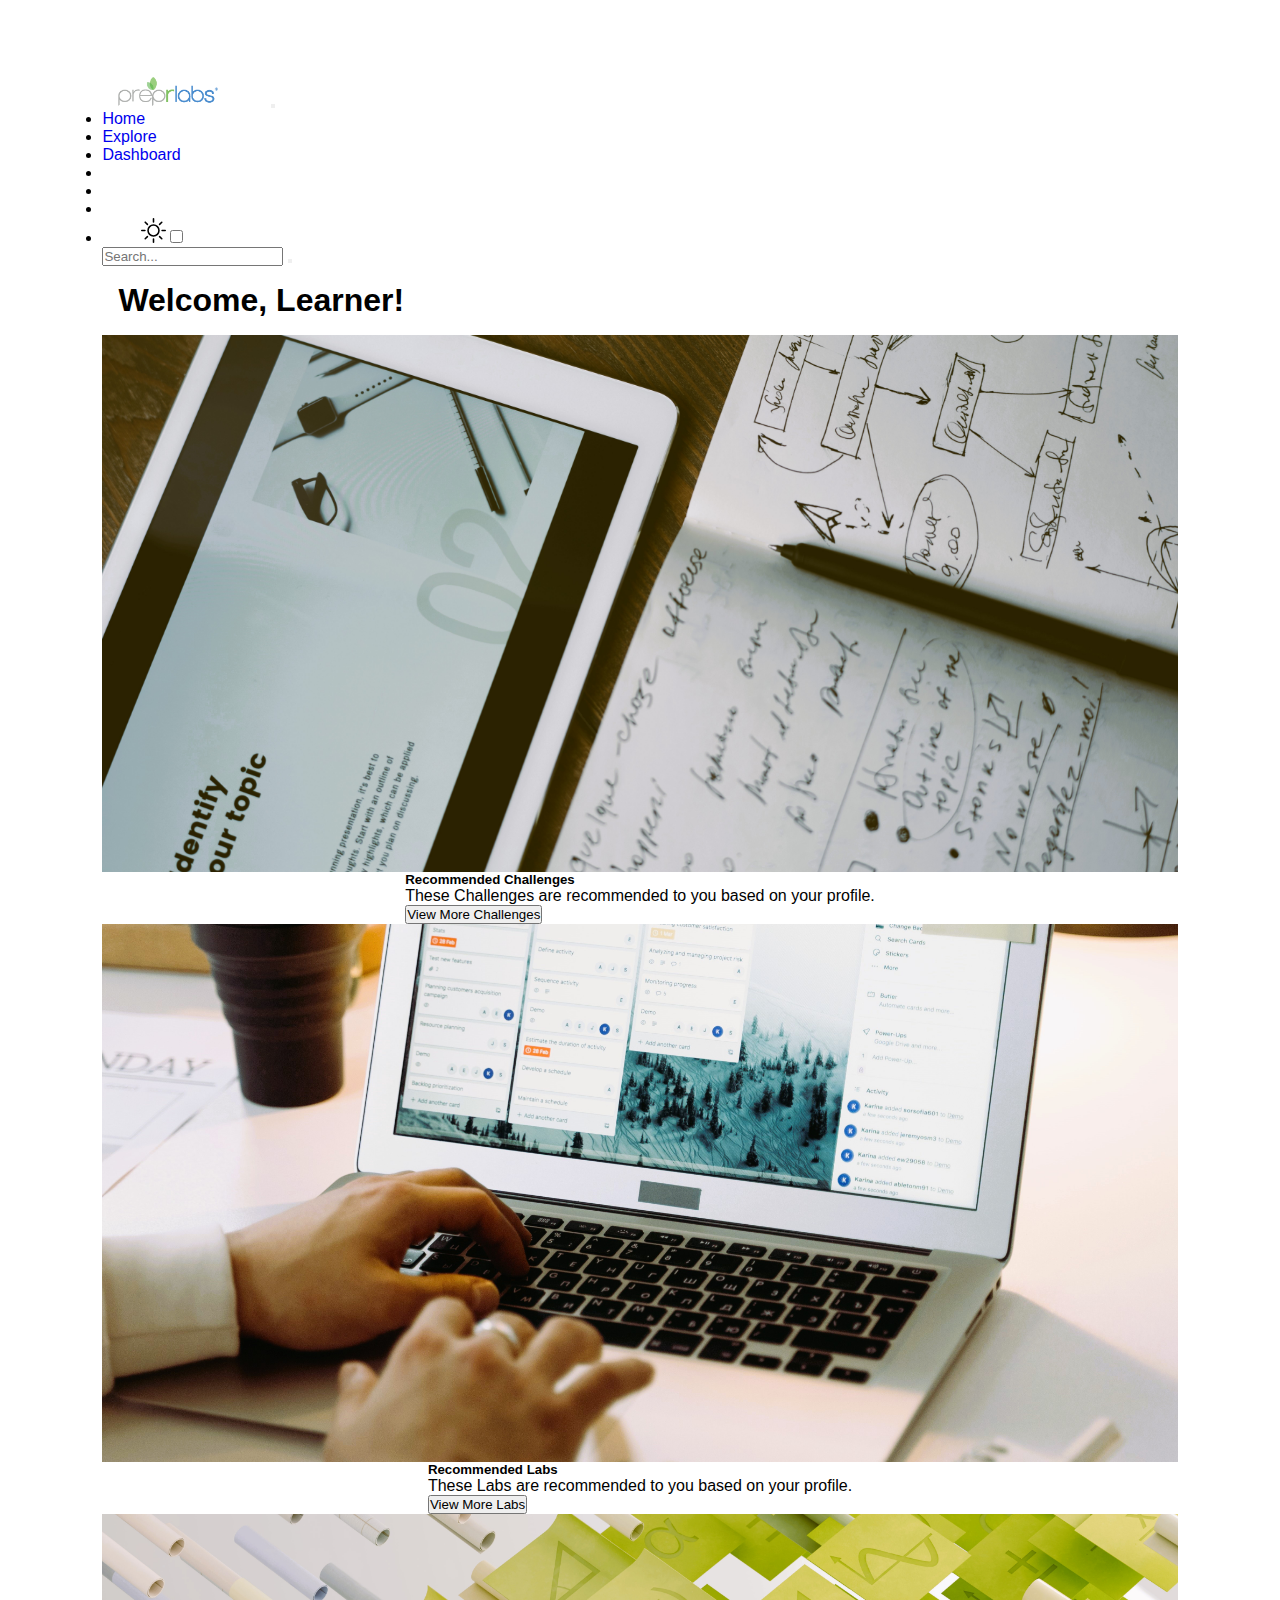
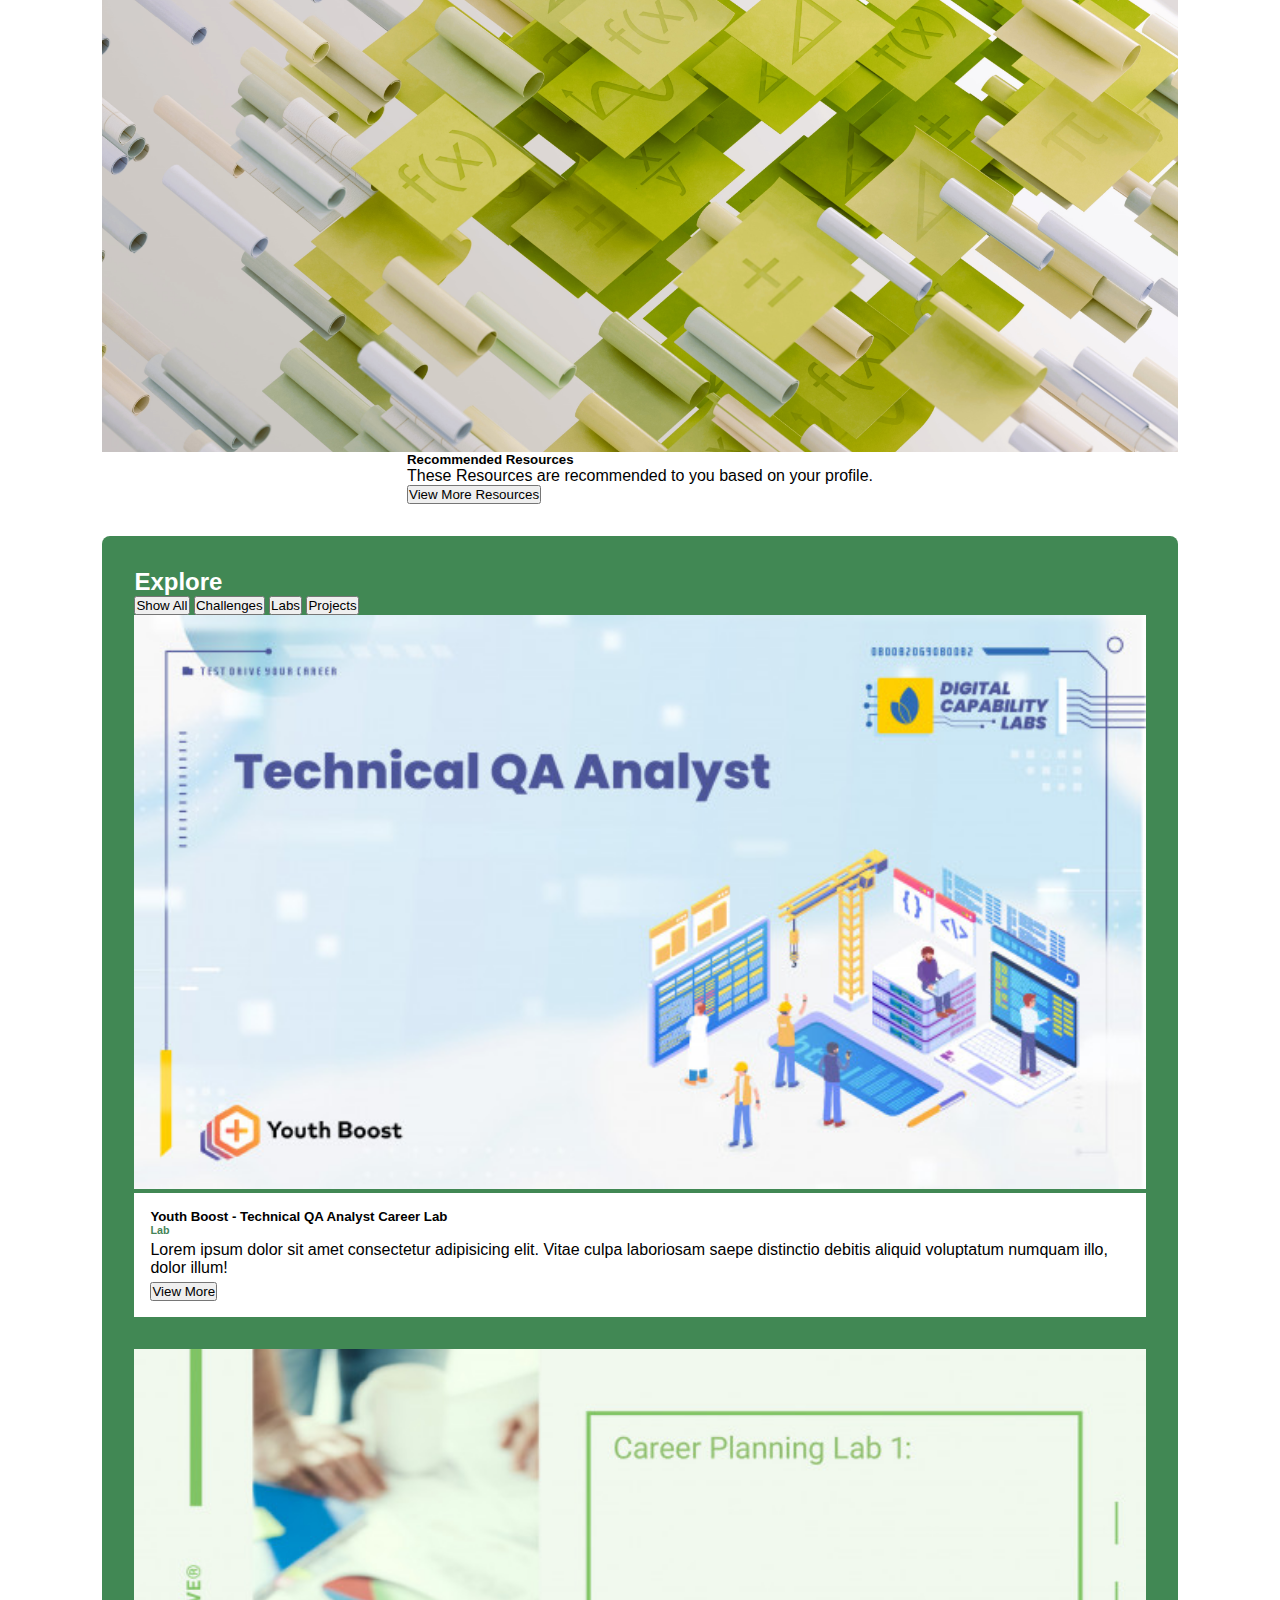
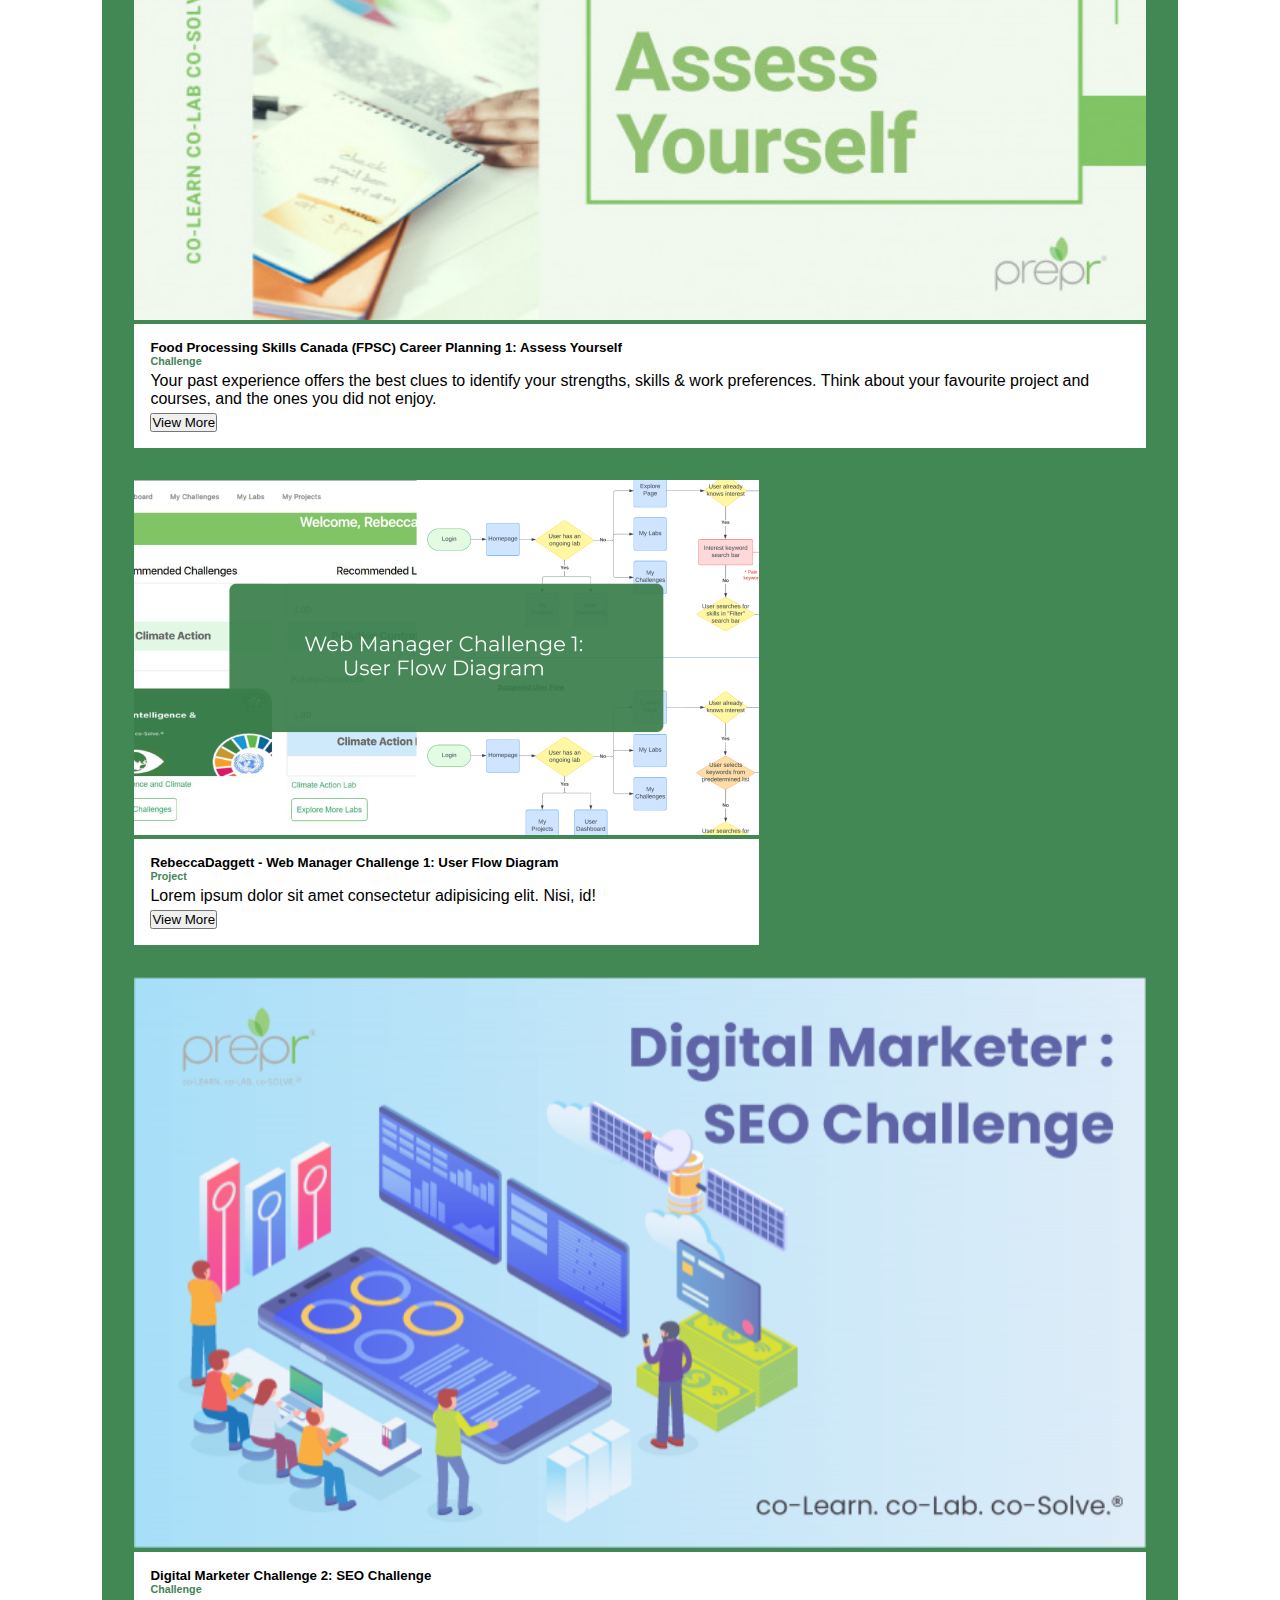
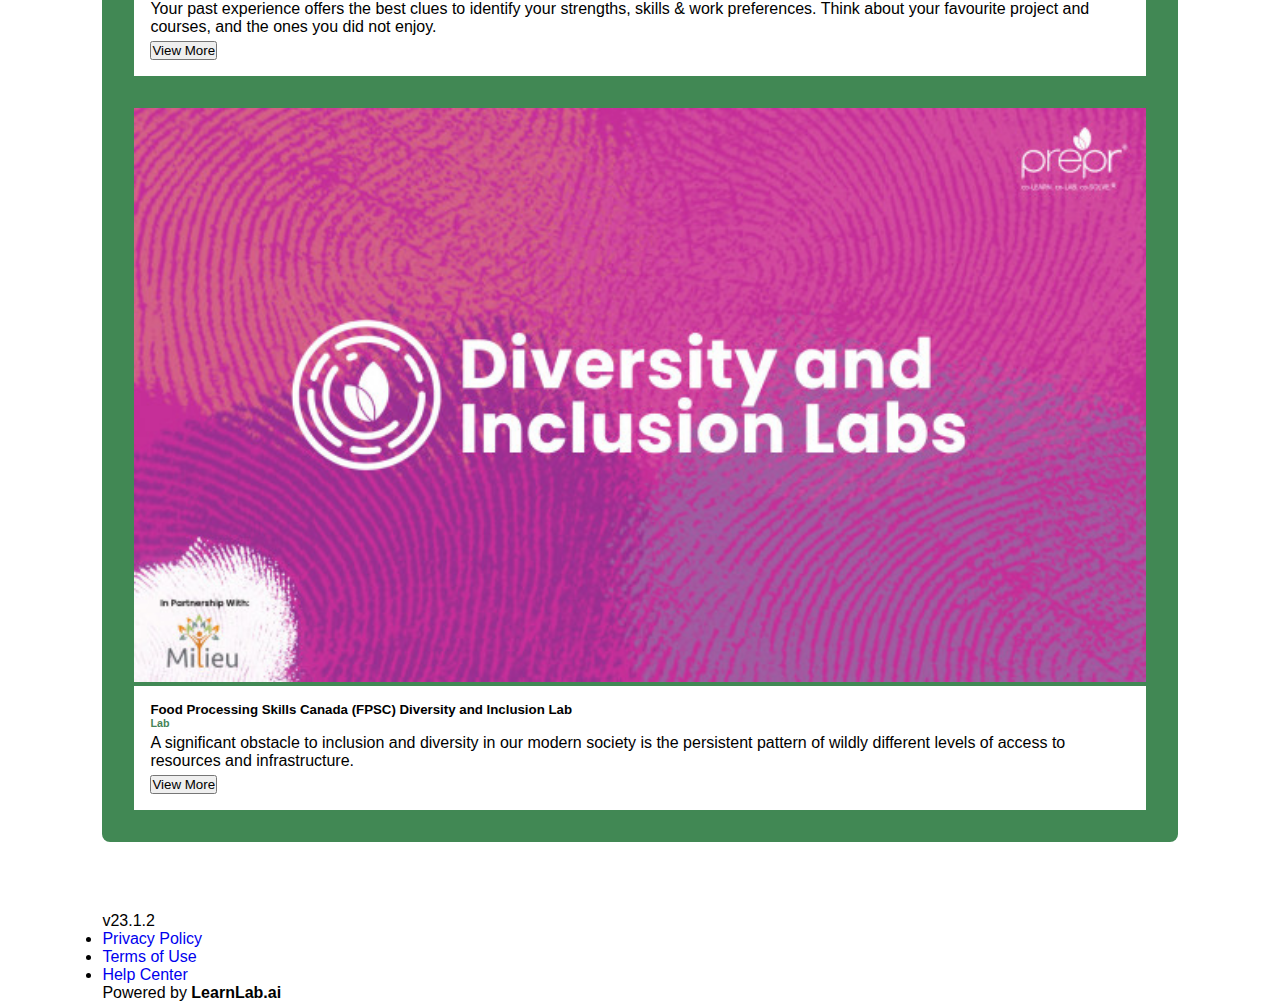
<file: index.html>
<!DOCTYPE html>
<html lang="en">
<head>
  <meta charset="UTF-8">
  <meta name="viewport" content="width=device-width, initial-scale=1.0">
  <link rel="stylesheet" href="styles.css">
  <link rel="stylesheet" href="https://cdnjs.cloudflare.com/ajax/libs/font-awesome/6.4.2/css/all.min.css" integrity="sha512-z3gLpd7yknf1YoNbCzqRKc4qyor8gaKU1qmn+CShxbuBusANI9QpRohGBreCFkKxLhei6S9CQXFEbbKuqLg0DA==" crossorigin="anonymous" referrerpolicy="no-referrer" />
  <link href="https://cdn.jsdelivr.net/npm/bootstrap@5.3.2/dist/css/bootstrap.min.css" rel="stylesheet" integrity="sha384-T3c6CoIi6uLrA9TneNEoa7RxnatzjcDSCmG1MXxSR1GAsXEV/Dwwykc2MPK8M2HN" crossorigin="anonymous">
  <script src="https://cdnjs.cloudflare.com/ajax/libs/popper.js/2.9.2/umd/popper.min.js" integrity="sha512-2rNj2KJ+D8s1ceNasTIex6z4HWyOnEYLVC3FigGOmyQCZc2eBXKgOxQmo3oKLHyfcj53uz4QMsRCWNbLd32Q1g==" crossorigin="anonymous" referrerpolicy="no-referrer"></script>
  
  <script src="script.js" defer></script>
  <title>Prepr Web Manager Challenge 1</title>
</head>
<body>

  <nav class="navbar navbar-expand-lg fixed-top navbar-light bg-light border-bottom border-success-subtle shadow-sm ms-auto" role="navigation">
    
    <div class="container-fluid">
      
        <a class="navbar-brand" href="#">
          <img src="assets/logoNew.png" alt="Prepr logo" style="width: 6.25rem; height: 1.8125rem; margin: 0 3rem 0 1rem;">
        </a>

        <button class="navbar-toggler" data-bs-toggle="collapse" 
        data-bs-target="#nav" aria-controls="nav" aria-label="Expand Navigation">
          <span class="navbar-toggler-icon"></span>
        </button>

        <div class="collapse navbar-collapse "id="nav" >

            <ul class="navbar-nav nav navbar-nav navbar-right d-flex ms-auto navbar-nav-success" style="gap: 2vw;  ">
              <li class="nav-item">
                <a class="nav-link active" href="#">Home</a>
              </li>
              <li class="nav-item ">
                <a class="nav-link" href="#">Explore</a>
              </li>
              <li class="nav-item ">
                <a class="nav-link" href="#">Dashboard</a>
              </li>
              <li class="nav-item ">
                <a class="nav-link" href="#"><i class="fa-solid fa-bell fa-lg"></i></a>
              </li>
              <li class="nav-item ">
                <a class="nav-link" href="#"><i class="fa-solid fa-message fa-lg"></i></a>
              </li>
              <li class="nav-item ">
                <a class="nav-link" href="#"><i class="fa-solid fa-circle-question fa-lg"></i></a>
              </li>

              <li class="d-flex flex-row align-items-center" style="padding: 0 3vw;">
                <div class="form-check form-switch">
              <label class="form-check-label ms-3" for="lightSwitch">
                <svg
                  xmlns="http://www.w3.org/2000/svg"
                  width="25"
                  height="25"
                  fill="currentColor"
                  class="bi bi-brightness-high"
                  viewBox="0 0 16 16"
                >
                  <path
                    d="M8 11a3 3 0 1 1 0-6 3 3 0 0 1 0 6zm0 1a4 4 0 1 0 0-8 4 4 0 0 0 0 8zM8 0a.5.5 0 0 1 .5.5v2a.5.5 0 0 1-1 0v-2A.5.5 0 0 1 8 0zm0 13a.5.5 0 0 1 .5.5v2a.5.5 0 0 1-1 0v-2A.5.5 0 0 1 8 13zm8-5a.5.5 0 0 1-.5.5h-2a.5.5 0 0 1 0-1h2a.5.5 0 0 1 .5.5zM3 8a.5.5 0 0 1-.5.5h-2a.5.5 0 0 1 0-1h2A.5.5 0 0 1 3 8zm10.657-5.657a.5.5 0 0 1 0 .707l-1.414 1.415a.5.5 0 1 1-.707-.708l1.414-1.414a.5.5 0 0 1 .707 0zm-9.193 9.193a.5.5 0 0 1 0 .707L3.05 13.657a.5.5 0 0 1-.707-.707l1.414-1.414a.5.5 0 0 1 .707 0zm9.193 2.121a.5.5 0 0 1-.707 0l-1.414-1.414a.5.5 0 0 1 .707-.707l1.414 1.414a.5.5 0 0 1 0 .707zM4.464 4.465a.5.5 0 0 1-.707 0L2.343 3.05a.5.5 0 1 1 .707-.707l1.414 1.414a.5.5 0 0 1 0 .708z"
                  />
                </svg>
              </label>
              <input class="form-check-input" type="checkbox" id="lightSwitch" />
                </div> 
              </li>

            </ul>

            <div class="input-group" style="width: 25vw;">
              <input type="search" class="form-control" placeholder="Search..." aria-label="Search" aria-describedby="search-addon" />
              <button type="button" class="btn btn-outline-success"><i class="fa-solid fa-magnifying-glass"></i></button>
            </div>
          


        </div>

    </div>
  </nav>

  <main-container>
        
    <div class="welcome-container d-flex justify-content-center">

       <h1>Welcome, Learner!</h1>

    </div>

    <div class="row row-cols-1 row-cols-md-3 g-4" style="margin-bottom: 2rem;">
        <div class="col-md-4">
          <div class="card bg-light text-bg-light h-100">
            <img src="assets/cardcover1.jpg" class="card-img-top" alt="...">
            <div class="card-body ">
              <h5 class="card-title">Recommended Challenges</h5>
              <p class="card-text">These Challenges are recommended to you based on your profile.</p>
              <button class="btn btn-outline-success">View More Challenges</button>
            </div>
          </div>
        </div>

        <div class="col-md-4">
          <div class="card bg-light text-bg-light h-100">
            <img src="assets/cardcover2.jpg" class="card-img-top" alt="...">
            <div class="card-body">
              <h5 class="card-title">Recommended Labs</h5>
              <p class="card-text">These Labs are recommended to you based on your profile.</p>
              <button class="btn btn-outline-success">View More Labs</button>
            </div>
          </div>
        </div>

        <div class="col-md-4">
          <div class="card bg-light text-bg-light h-100">
            <img src="assets/cardcover4.jpg" class="card-img-top" alt="...">
            <div class="card-body">
              <h5 class="card-title">Recommended Resources</h5>
              <p class="card-text">These Resources are recommended to you based on your profile.</p>
              <button class="btn btn-outline-success">View More Resources</button>
            </div>
          </div>
        </div>
    </div>

    <div class="body-container d-flex flex-column row-gap-3" style="background-color: #418854; border-radius: 0.5rem; padding: 2rem;">
    
      <div class="explore-container d-flex flex-row justify-content-center align-items-center">

        <div class="container d-flex flex-row justify-content-between ">

          <h2 class="col-lg-6 col-sm-6" style="color: white;">Explore</h2>

          <div class="b-group container d-flex flex-row-reverse gap-2 btn-success flex-wrap" id="myBtnContainer" style="padding: 0;">
              <button type="button" class="btn btn-light bg-light text-bg-light " onclick="filterSelection('all')">Show All</button>
              <button type="button" class="btn btn-light bg-light text-bg-light " onclick="filterSelection('challenge')">Challenges</button>
              <button type="button" class="btn btn-light bg-light text-bg-light " onclick="filterSelection('lab')">Labs</button>
              <button type="button" class="btn btn-light bg-light text-bg-light " onclick="filterSelection('project')">Projects</button>
          </div>
         
        </div>

      </div>   

      <div class="container w-auto m-0" style="display: grid; gap: 2rem; padding: 0;">
        
        <div class="filterDiv lab bg-light text-bg-light rounded-4">
          <div class="card">
            <div class="row g-0 w-100">

              <div class="col-md-4">
                <img class="img-fluid" src="assets/TechnicalQAAnalystCover.jpg" alt="">
              </div>

              <div class="col-lg-8 lab bg-light text-bg-light">
                <div class="card-body h-100 d-flex flex-column" >
                  <div class="description h-100 bg-light text-bg-light d-flex flex-column text-bg-light" style="width: 100;">
                  
                    <h5 class="card-title">Youth Boost - Technical QA Analyst Career Lab</h5>
                    <h6 class="card-subtitle">Lab</h6>
                    <p class="card-text">Lorem ipsum dolor sit amet consectetur adipisicing elit. Vitae culpa laboriosam saepe distinctio debitis aliquid voluptatum numquam illo, dolor illum!</p>
                    <button class="card-link btn btn-outline-success mt-auto" style="width: fit-content">View More</button>
                  
                  </div>
                </div>
              </div>
            
            </div>
          </div>
        </div>

        <div class="filterDiv challenge bg-light text-bg-light rounded-4">
          <div class="card">
            <div class="row g-0">

              <div class="col-md-4">
                <img class="img-fluid" src="assets/AssessYourselfCover.jpg" alt="">
              </div>

              <div class="col-lg-8 challenge bg-light text-bg-light">
                <div class="card-body h-100 d-flex flex-column" >
                  <div class="description h-100 bg-light text-bg-light d-flex flex-column text-bg-light" style="width: 100;">
                  
                    <h5 class="card-title">Food Processing Skills Canada (FPSC) Career Planning 1: Assess Yourself</h5>
                    <h6 class="card-subtitle">Challenge</h6>
                    <p class="card-text">Your past experience offers the best clues to identify your strengths, skills & work preferences. Think about your favourite project and courses, and the ones you did not enjoy. </p>
                    <button class="card-link btn btn-outline-success mt-auto" style="width: fit-content">View More</button>
                  
                  </div>
                </div>
              </div>
            
            </div>
          </div>
        </div>

        <div class="filterDiv project bg-light text-bg-light rounded-4">
          <div class="card">
            <div class="row g-0">

              <div class="col-md-4">
                <img class="img-fluid" src="assets/Web Manager Challenge 1 Cover Image.png" alt="">
              </div>

              <div class="col-lg-8 challenge bg-light text-bg-light">
                <div class="card-body h-100 d-flex flex-column" >
                  <div class="description h-100 bg-light text-bg-light d-flex flex-column text-bg-light" style="width: 100;">
                  
                    <h5 class="card-title">RebeccaDaggett - Web Manager Challenge 1: User Flow Diagram</h5>
                    <h6 class="card-subtitle">Project</h6>
                    <p class="card-text">Lorem ipsum dolor sit amet consectetur adipisicing elit. Nisi, id!</p>
                    <button class="card-link btn btn-outline-success mt-auto" style="width: fit-content">View More</button>
                  
                  </div>
                </div>
              </div>
            
            </div>
          </div>
        </div>

        <div class="filterDiv challenge bg-light text-bg-light rounded-4">
          <div class="card">
            <div class="row g-0">

              <div class="col-md-4">
                <img class="img-fluid" src="assets/digitalmarketer_SEO challenge.png" alt="">
              </div>

              <div class="col-lg-8 challenge bg-light text-bg-light">
                <div class="card-body h-100 d-flex flex-column" >
                  <div class="description h-100 bg-light text-bg-light d-flex flex-column text-bg-light" style="width: 100;">
                  
                    <h5 class="card-title">Digital Marketer Challenge 2: SEO Challenge</h5>
                    <h6 class="card-subtitle">Challenge</h6>
                    <p class="card-text">Your past experience offers the best clues to identify your strengths, skills & work preferences. Think about your favourite project and courses, and the ones you did not enjoy. </p>
                    <button class="card-link btn btn-outline-success mt-auto" style="width: fit-content">View More</button>
                  
                  </div>
                </div>
              </div>
            
            </div>
          </div>
        </div>
      
        <div class="filterDiv lab bg-light text-bg-light rounded-4">
          <div class="card">
            <div class="row g-0 w-100">

              <div class="col-md-4">
                <img class="img-fluid" src="assets/DEILab.jpg" alt="">
              </div>

              <div class="col-lg-8 lab bg-light text-bg-light">
                <div class="card-body h-100 d-flex flex-column" >
                  <div class="description h-100 bg-light text-bg-light d-flex flex-column text-bg-light" style="width: 100;">
                  
                    <h5 class="card-title">Food Processing Skills Canada (FPSC) Diversity and Inclusion Lab</h5>
                    <h6 class="card-subtitle">Lab</h6>
                    <p class="card-text">A significant obstacle to inclusion and diversity in our modern society is the persistent pattern of wildly different levels of access to resources and infrastructure. </p>
                    <button class="card-link btn btn-outline-success mt-auto" style="width: fit-content">View More</button>
                  
                  </div>
                </div>
              </div>
            
            </div>
          </div>
        </div>

      </div>

    </div>
    
  </main-container>

  <div class="fab-container">
        <div class="fab shadow">
          <div class="fab-content">
            <i class="fa-regular fa-comments fa-lg"></i>
          </div>
        </div>
  </div>

  <footer class="footer text-success d-flex flex-row justify-content-between align-items-bottom bg-light text-bg-light">
    <div class="footer-left">
      <p>v23.1.2</p>
    </div>
    <div class="footer-center">
      <ul class="list-unstyled d-flex flex-row gap-3 text-decoration-none">
        <li><a href="#">Privacy Policy</a></li>
        <li><a href="#">Terms of Use</a></li>
        <li><a href="#">Help Center</a></li>
      </ul>
    </div>
    <div class="footer-right">
      <p>Powered by <strong>LearnLab.ai</strong></p>
    </div>
  </footer>

  <script src="https://cdn.jsdelivr.net/npm/bootstrap@5.3.2/dist/js/bootstrap.bundle.min.js" integrity="sha384-C6RzsynM9kWDrMNeT87bh95OGNyZPhcTNXj1NW7RuBCsyN/o0jlpcV8Qyq46cDfL" crossorigin="anonymous"></script>  
  
  </body>
</html>
</file>
<file: styles.css>
* {
  box-sizing: border-box;
  margin: 0;
  padding: 0;
  font-family: Arial, Helvetica, sans-serif;
}

html {
  scroll-behavior: smooth;
}

body {
  margin: 0;
  padding: 6vw 8vw 0 8vw;
  display: flex;
  flex-direction: column;
} 

.navbar-form-search {
  position: relative;
  .form-control {
    width: 15.625rem;
  }

  .btn {
    border: 0;
    background: transparent;
    font-size: 1.125rem;
    &:active,
    &:hover,
    &:focus {
      color: #000;
      outline: none;
      box-shadow: none;
    }
  }
  
  .search-form-container {
    text-align: right;
    position: absolute;
    width: 18.75rem;
    overflow: hidden;
    background: #fff;
    right: 3.75rem;
    top: 0;
    z-index: 9;
    transition: all .3s ease-in-out;
    &.hdn {
      width: 0;
    }
    
    .search-input-group {
      width: 18.75rem;
    }
  }
}

h1 {
  padding: 1rem;
}

.fab-container {
  display: flex;
  width: 90vw;
  justify-content: flex-end;
  user-select: none;
  position: sticky;
  bottom: 1.5rem; right: 1.5rem;
  }

.fab {
    position: relative;
    height: 70px; width: 70px;
    border-radius: 50%;
    background-color: white;
    
    .fab-content {
      display: flex;
      align-items: center; 
      justify-content: center;
      height: 100%; width: 100%;
      border-radius: 50%;
      color: #458458
    }
}

.filterDiv { 
    display: none;
}

.show {
    display:flex;
    width: 100;
}

.card {
    display: flex;
    align-items: center;
    justify-content: center;
    flex-direction: column;
    overflow: hidden;
    position: relative;
}

.card img {
    width: 100%;
}

.title {
    font-size: 1rem;
    margin: 0;
}

.description {
    padding: 1rem;
    background: white;
    
}

.description p {
    margin: 0.3125rem 0;
}

h6.card-subtitle {
  color: #458458
}

footer {
  margin-top: auto;
}

a:link {
  text-decoration: none;
}

a:visited {
  text-decoration: none;
}
</file>
